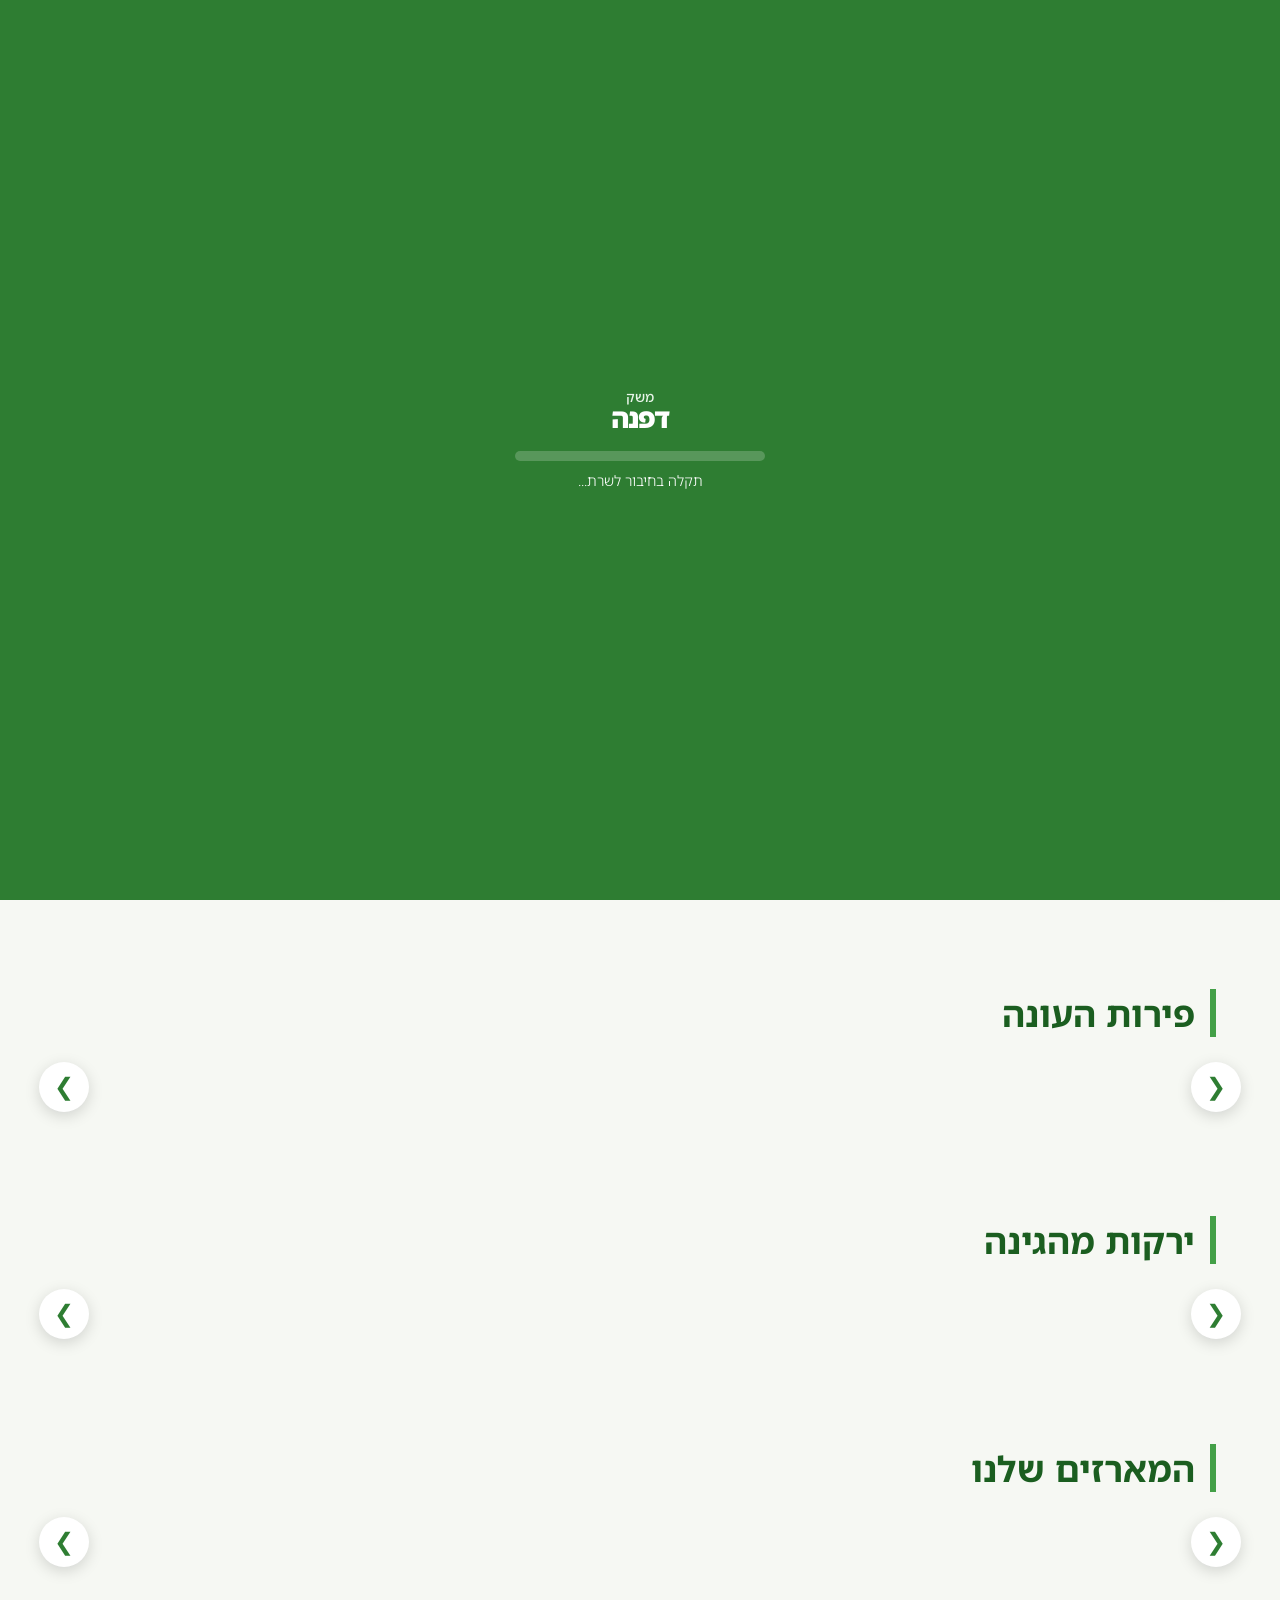
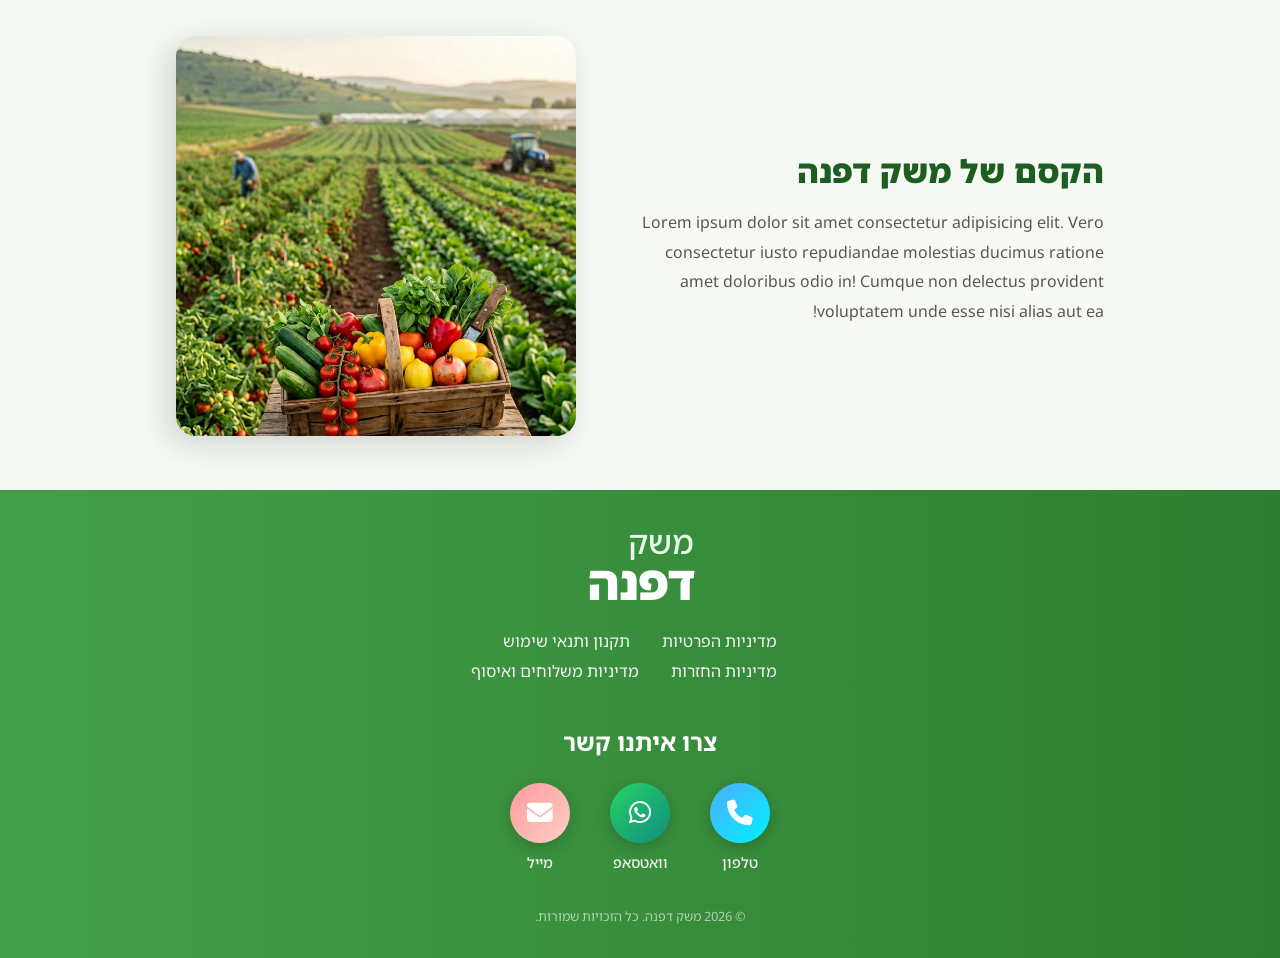
<file: index.html>
<!DOCTYPE html>
<html lang="he" dir="rtl">
<head>
    <meta charset="UTF-8">
    <meta name="viewport" content="width=device-width, initial-scale=1.0">
    <title>משק דפנה - מהשדה לצלחת</title>
    <link rel="stylesheet" href="https://cdnjs.cloudflare.com/ajax/libs/font-awesome/6.5.1/css/all.min.css">
    <link href="https://fonts.googleapis.com/css2?family=Noto+Sans+Hebrew:wght@100..900&display=swap" rel="stylesheet">
    <link rel="stylesheet" href="homePage.css"> 
    <link rel="icon" href="data:image/svg+xml,<svg xmlns='http://www.w3.org/2000/svg' viewBox='0 0 100 100'><text x='50%' y='40' dominant-baseline='middle' text-anchor='middle' font-family='Arial, sans-serif' font-size='45' font-weight='900' fill='%232E7D32'>משק</text><text x='50%' y='80' dominant-baseline='middle' text-anchor='middle' font-family='Arial, sans-serif' font-size='45' font-weight='900' fill='%232E7D32'>דפנה</text></svg>">
</head>
<body>

    <div id="preloader">
    <div class="preloader-content">
        <div class="logo-text">
            <span class="logo-small">משק</span>
            <span class="logo-main">דפנה</span>
        </div>
        <div class="loading-container">
            <div class="loading-bar">
                <div id="progress-fill" class="progress"></div>
            </div>
            <div id="status-text">טוען נתונים... <span id="percent">0%</span></div>
        </div>
    </div>
</div>

    <nav class="navbar">
        <div class="logo">
            <div class="logo-text">
                <span class="logo-small">משק</span>
                <span class="logo-main">דפנה</span>
            </div>
        </div>
        <div class="nav-links">
            <a href="#fruits">פירות</a>
            <a href="#veggies">ירקות</a>
            <a href="#packs">מארזים</a>
        </div>
    </nav>

    <div class="hero-section">
        <div class="hero-content">
            <h1 class="hero-title">מהשדה לצלחת</h1>
            <p class="hero-subtitle">טרי • איכותי • משתלם</p>
            <a href="#fruits" class="hero-btn">להזמנה מהירה</a>
        </div>
    </div>

    <main>
        <section class="collection-container" id="fruits">
            <h2 class="collection-title">פירות העונה</h2>
            <div class="slider-wrapper">
                <button class="slider-arrow prev" onclick="scrollSlider('fruits-grid', -1)">&#10094;</button>
                <div class="products-grid" id="fruits-grid"></div>
                <button class="slider-arrow next" onclick="scrollSlider('fruits-grid', 1)">&#10095;</button>
            </div>
        </section>
        <section class="collection-container" id="veggies">
            <h2 class="collection-title">ירקות מהגינה</h2>
            <div class="slider-wrapper">
                <button class="slider-arrow prev" onclick="scrollSlider('veggies-grid', -1)">&#10094;</button>
                <div class="products-grid" id="veggies-grid"></div>
                <button class="slider-arrow next" onclick="scrollSlider('veggies-grid', 1)">&#10095;</button>
            </div>
        </section>
        <section class="collection-container" id="packs">
        <h2 class="collection-title">המארזים שלנו</h2>
        <div class="slider-wrapper">
            <button class="slider-arrow prev" onclick="scrollSlider('packs-grid', -1)">&#10094;</button>
            <div class="products-grid" id="packs-grid"></div>
            <button class="slider-arrow next" onclick="scrollSlider('packs-grid', 1)">&#10095;</button>
        </div>
    </section>
    </main>

    <div class="floating-cart" onclick="toggleCart()">
    <span id="cart-count">0</span>
    <i class="fas fa-basket-shopping"></i> 
        </div>

    <div id="cart-modal" class="cart-modal">
        <div class="cart-header">
            <h3>העגלה שלי</h3>
            <button class="close-cart" onclick="toggleCart()">&times;</button>
        </div>
        <div id="cart-items" class="cart-items-list">
            </div>
        <div class="cart-footer">
            <div class="total-price">סה"כ: <span id="cart-total">₪0.00</span></div>
            <button class="checkout-btn" style="font-size: 1.3em;" onclick="window.location.href='./checkout/checkout.html'">למעבר לסיום הזמנה</button>
        </div>
    </div>
    <div id="cart-overlay" onclick="toggleCart()"></div>
<div class="aboutUs-section">
    <img src="P.png" width="400" height="400">
    <div class="about-us-content">
    <h1>הקסם של משק דפנה</h1>
    <p>Lorem ipsum dolor sit amet consectetur adipisicing elit. Vero consectetur iusto repudiandae molestias ducimus ratione amet doloribus odio in! Cumque non delectus provident voluptatem unde esse nisi alias aut ea!</p>
</div>
</div>
<footer class="footer">
    <div class="logo-text" style="padding: 1em;">
        <span class="logo-small" style="font-size: 2em;">משק</span>
        <span class="logo-main" style="font-size: 3em;">דפנה</span>
    </div>

    <div class="footer-menu">
        <a href="./policies/policies.html#privacy">מדיניות הפרטיות</a>
        <a href="./policies/policies.html#terms">תקנון ותנאי שימוש</a>
    </div>

    <div class="footer-menu" style="padding-right: 2em;">
        <a href="./policies/policies.html#returns">מדיניות החזרות</a>
        <a href="./policies/policies.html#shipping">מדיניות משלוחים ואיסוף</a>
    </div>

    <div class="contact-footer-wrapper" id="contact">
        <h2 class="contact-footer-title">צרו איתנו קשר</h2>
        <div class="contact-methods">
            
            <a href="tel:0500000000" class="contact-method call">
                <div class="icon-circle">
                    <i class="fas fa-phone"></i>
                </div>
                <span class="method-text">טלפון</span>
            </a>

            <a href="https://wa.me/972556621493" class="contact-method whatsapp" target="_blank">
                <div class="icon-circle">
                    <i class="fab fa-whatsapp"></i>
                </div>
                <span class="method-text">וואטסאפ</span>
            </a>

            <a href="mailto:info@meshekdafna.co.il" class="contact-method email">
                <div class="icon-circle">
                    <i class="fas fa-envelope"></i>
                </div>
                <span class="method-text">מייל</span>
            </a>
            
        </div>
    </div>
    
    <p style="color: rgba(255,255,255,0.6); font-size: 0.8rem; padding-bottom: 20px;">© 2026 משק דפנה. כל הזכויות שמורות.</p>
</footer>
    <script src="homePage.js"></script>
</body>
</html>
</file>
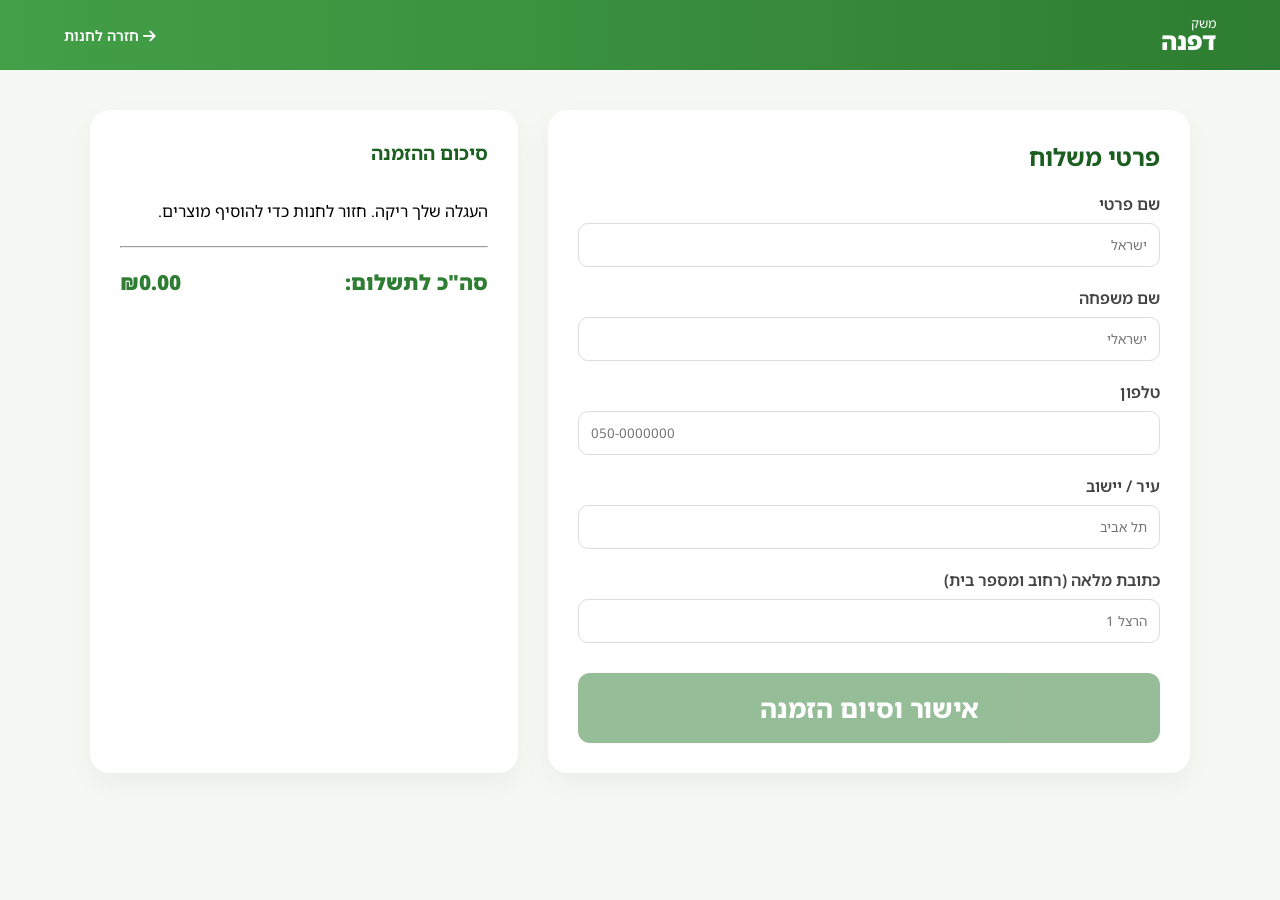
<file: checkout/checkout.html>
<!DOCTYPE html>
<html lang="he" dir="rtl">
<head>
    <meta charset="UTF-8">
    <meta name="viewport" content="width=device-width, initial-scale=1.0">
    <title>משק דפנה - צ'ק אאוט</title>
    <link href="https://fonts.googleapis.com/css2?family=Noto+Sans+Hebrew:wght@100..900&display=swap" rel="stylesheet">
    <link rel="stylesheet" href="https://cdnjs.cloudflare.com/ajax/libs/font-awesome/6.5.1/css/all.min.css">
    <link rel="stylesheet" href="checkout.css">
    <link rel="icon" href="data:image/svg+xml,<svg xmlns='http://www.w3.org/2000/svg' viewBox='0 0 100 100'><text x='50%' y='40' dominant-baseline='middle' text-anchor='middle' font-family='Arial, sans-serif' font-size='45' font-weight='900' fill='%232E7D32'>משק</text><text x='50%' y='80' dominant-baseline='middle' text-anchor='middle' font-family='Arial, sans-serif' font-size='45' font-weight='900' fill='%232E7D32'>דפנה</text></svg>">
</head>
<body>

    <nav class="navbar">
        <div class="logo" onclick="window.location.href='../index.html'" style="cursor:pointer">
            <div class="logo-text">
                <span class="logo-small">משק</span>
                <span class="logo-main">דפנה</span>
            </div>
        </div>
        <a href="../index.html" class="back-link"><i class="fas fa-arrow-right"></i> חזרה לחנות</a>
    </nav>

    <main class="checkout-container">
        <section class="checkout-form">
            <h2>פרטי משלוח</h2>
            <form id="order-form">
                <div class="form-group">
                    <label>שם פרטי</label>
                    <input type="text" id="first-name" required placeholder="ישראל">
                </div>
                <div class="form-group">
                    <label>שם משפחה</label>
                    <input type="text" id="last-name" required placeholder="ישראלי">
                </div>
                <div class="form-group">
                    <label>טלפון</label>
                    <input type="tel" id="phone" required placeholder="050-0000000">
                </div>
                <div class="form-group">
                    <label>עיר / יישוב</label>
                    <input type="text" id="city" required placeholder="תל אביב">
                </div>
                <div class="form-group">
                    <label>כתובת מלאה (רחוב ומספר בית)</label>
                    <input type="text" id="address" required placeholder="הרצל 1">
                </div>
                
                <button type="submit" class="submit-order-btn">אישור וסיום הזמנה</button>
            </form>
        </section>

        <aside class="order-summary">
            <h3>סיכום ההזמנה</h3>
            <div id="summary-items" class="summary-items">
                </div>
            <hr>
            <div class="summary-total">
                <span>סה"כ לתשלום:</span>
                <span id="final-price">₪0.00</span>
            </div>
        </aside>
    </main>

    <script src="checkout.js"></script>
</body>
</html>
</file>
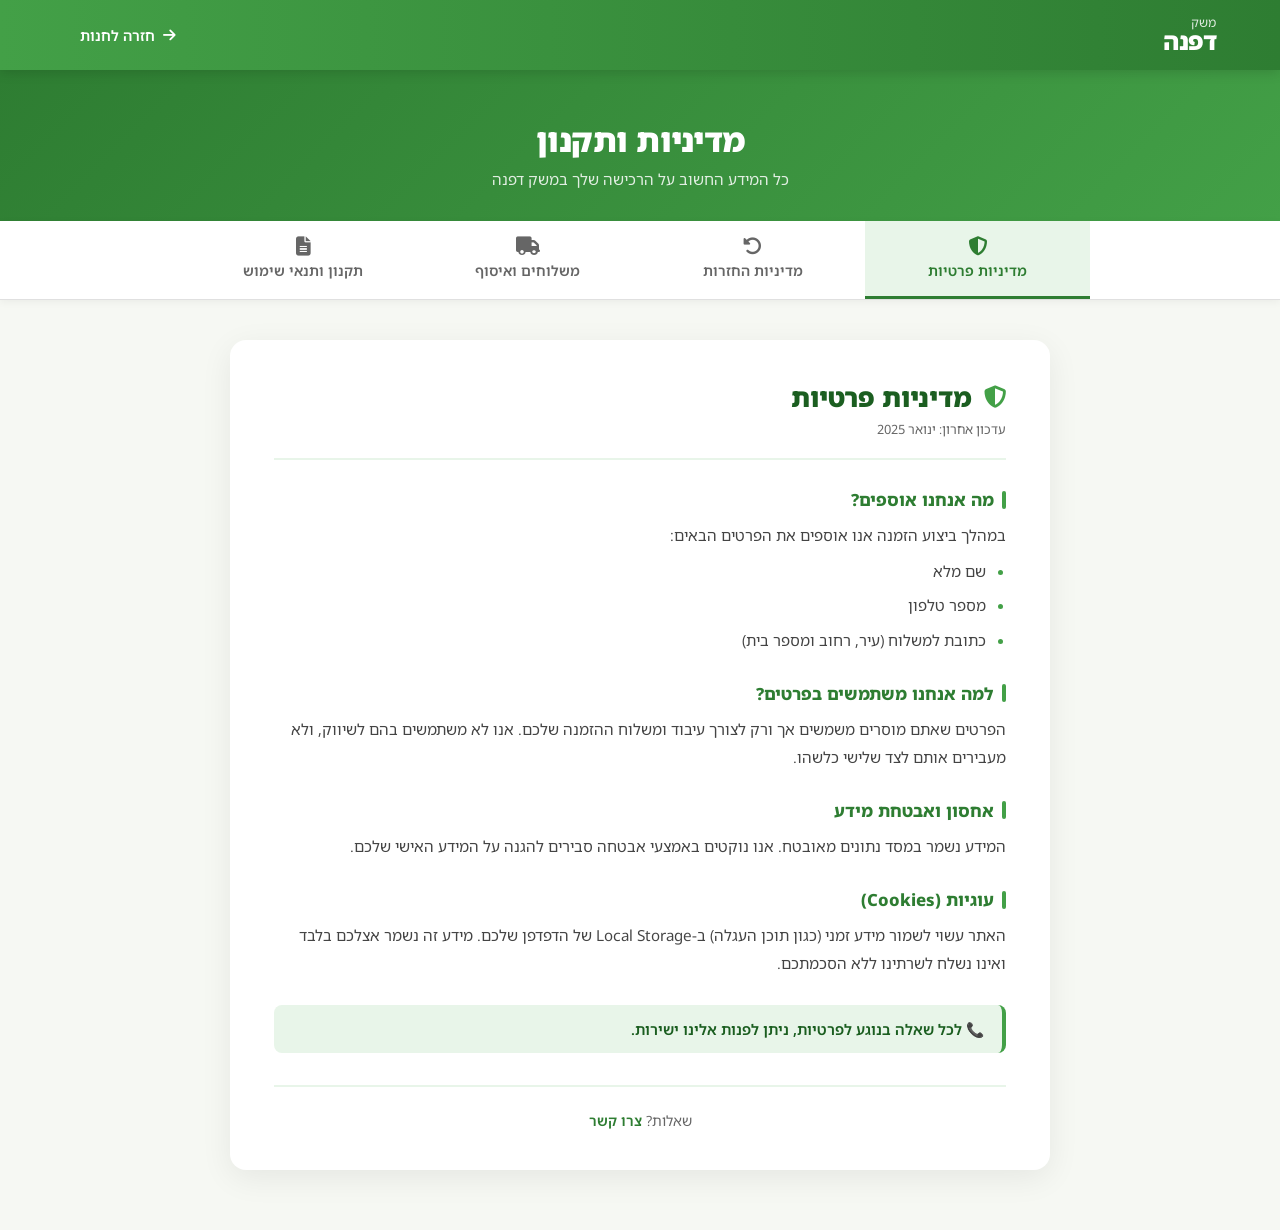
<file: policies/policies.html>
<!DOCTYPE html>
<html lang="he" dir="rtl">
<head>
    <meta charset="UTF-8">
    <meta name="viewport" content="width=device-width, initial-scale=1.0">
    <title>משק דפנה — מדיניות ותקנון</title>
    <link href="https://fonts.googleapis.com/css2?family=Noto+Sans+Hebrew:wght@100..900&display=swap" rel="stylesheet">
    <link rel="stylesheet" href="https://cdnjs.cloudflare.com/ajax/libs/font-awesome/6.5.1/css/all.min.css">
    <link rel="icon" href="data:image/svg+xml,<svg xmlns='http://www.w3.org/2000/svg' viewBox='0 0 100 100'><text x='50%' y='40' dominant-baseline='middle' text-anchor='middle' font-family='Arial, sans-serif' font-size='45' font-weight='900' fill='%232E7D32'>משק</text><text x='50%' y='80' dominant-baseline='middle' text-anchor='middle' font-family='Arial, sans-serif' font-size='45' font-weight='900' fill='%232E7D32'>דפנה</text></svg>">
    <style>
        *, *::before, *::after { box-sizing: border-box; margin: 0; padding: 0; }

        :root {
            --green-dark:  #2E7D32;
            --green-mid:   #43A047;
            --green-light: #E8F5E9;
            --green-accent:#1B5E20;
            --text-main:   #2c2c2c;
            --text-muted:  #666;
            --bg:          #f6f8f3;
            --white:       #ffffff;
            --radius:      16px;
            --shadow:      0 8px 32px rgba(0,0,0,0.07);
        }

        body {
            font-family: 'Noto Sans Hebrew', sans-serif;
            background: var(--bg);
            color: var(--text-main);
            direction: rtl;
            min-height: 100vh;
        }

        /* ── NAVBAR ── */
        .navbar {
            display: flex;
            align-items: center;
            justify-content: space-between;
            padding: 0 5%;
            background: linear-gradient(90deg, #43A047, #2E7D32);
            height: 70px;
            color: white;
            position: sticky;
            top: 0;
            z-index: 100;
            box-shadow: 0 2px 12px rgba(0,0,0,0.15);
        }

        .logo-text { display: flex; flex-direction: column; line-height: 1; cursor: pointer; }
        .logo-small { font-size: 0.78rem; font-weight: 400; opacity: 0.85; }
        .logo-main  { font-size: 1.5rem; font-weight: 900; letter-spacing: -0.5px; }

        .back-link {
            color: white;
            text-decoration: none;
            font-weight: 600;
            font-size: 0.9rem;
            display: flex;
            align-items: center;
            gap: 8px;
            padding: 8px 16px;
            border-radius: 8px;
            transition: background 0.2s;
        }
        .back-link:hover { background: rgba(255,255,255,0.15); }

        /* ── PAGE HEADER ── */
        .page-header {
            background: linear-gradient(135deg, var(--green-dark) 0%, var(--green-mid) 100%);
            color: white;
            text-align: center;
            padding: 48px 20px 32px;
        }
        .page-header h1 {
            font-size: 2rem;
            font-weight: 900;
            margin-bottom: 8px;
            letter-spacing: -0.5px;
        }
        .page-header p {
            font-size: 0.95rem;
            opacity: 0.85;
        }

        /* ── TABS ── */
        .tabs-wrapper {
            background: var(--white);
            border-bottom: 1px solid #e0e0e0;
            position: sticky;
            top: 70px;
            z-index: 90;
            box-shadow: 0 2px 8px rgba(0,0,0,0.05);
        }

        .tabs {
            display: flex;
            max-width: 900px;
            margin: 0 auto;
            overflow-x: auto;
            scrollbar-width: none;
        }
        .tabs::-webkit-scrollbar { display: none; }

        .tab-btn {
            flex: 1;
            min-width: 130px;
            padding: 16px 10px;
            border: none;
            background: none;
            font-family: 'Noto Sans Hebrew', sans-serif;
            font-size: 0.88rem;
            font-weight: 600;
            color: var(--text-muted);
            cursor: pointer;
            border-bottom: 3px solid transparent;
            transition: all 0.22s ease;
            white-space: nowrap;
        }
        .tab-btn i { display: block; font-size: 1.2rem; margin-bottom: 5px; }
        .tab-btn:hover { color: var(--green-mid); background: var(--green-light); }
        .tab-btn.active {
            color: var(--green-dark);
            border-bottom-color: var(--green-dark);
            background: var(--green-light);
        }

        /* ── CONTENT ── */
        .content-wrapper {
            max-width: 860px;
            margin: 40px auto 60px;
            padding: 0 20px;
        }

        .tab-content { display: none; animation: fadeIn 0.3s ease; }
        .tab-content.active { display: block; }

        @keyframes fadeIn {
            from { opacity: 0; transform: translateY(10px); }
            to   { opacity: 1; transform: translateY(0); }
        }

        /* ── POLICY CARD ── */
        .policy-card {
            background: var(--white);
            border-radius: var(--radius);
            box-shadow: var(--shadow);
            padding: 40px 44px;
        }

        .policy-card h2 {
            color: var(--green-accent);
            font-size: 1.6rem;
            font-weight: 900;
            margin-bottom: 6px;
            display: flex;
            align-items: center;
            gap: 12px;
        }
        .policy-card h2 i { font-size: 1.4rem; color: var(--green-mid); }

        .policy-date {
            font-size: 0.8rem;
            color: var(--text-muted);
            margin-bottom: 28px;
            padding-bottom: 20px;
            border-bottom: 2px solid var(--green-light);
        }

        .policy-section { margin-bottom: 28px; }

        .policy-section h3 {
            font-size: 1.05rem;
            font-weight: 800;
            color: var(--green-dark);
            margin-bottom: 10px;
            display: flex;
            align-items: center;
            gap: 8px;
        }
        .policy-section h3::before {
            content: '';
            display: inline-block;
            width: 4px;
            height: 18px;
            background: var(--green-mid);
            border-radius: 2px;
        }

        .policy-section p, .policy-section li {
            font-size: 0.95rem;
            line-height: 1.85;
            color: #444;
        }

        .policy-section ul {
            padding-right: 20px;
            margin-top: 8px;
        }
        .policy-section ul li {
            margin-bottom: 6px;
            position: relative;
        }
        .policy-section ul li::marker { color: var(--green-mid); }

        .highlight-box {
            background: var(--green-light);
            border-right: 4px solid var(--green-mid);
            border-radius: 8px;
            padding: 14px 18px;
            margin: 16px 0;
            font-size: 0.92rem;
            color: var(--green-accent);
            font-weight: 600;
        }

        .contact-footer {
            margin-top: 32px;
            padding-top: 24px;
            border-top: 2px solid var(--green-light);
            font-size: 0.88rem;
            color: var(--text-muted);
            text-align: center;
        }
        .contact-footer a { color: var(--green-dark); font-weight: 600; text-decoration: none; }
        .contact-footer a:hover { text-decoration: underline; }

        /* ── RESPONSIVE ── */
        @media (max-width: 600px) {
            .policy-card { padding: 24px 20px; }
            .policy-card h2 { font-size: 1.3rem; }
            .tab-btn { font-size: 0.78rem; min-width: 100px; padding: 12px 6px; }
            .page-header h1 { font-size: 1.5rem; }
        }
    </style>
</head>
<body>

    <!-- NAVBAR -->
    <nav class="navbar">
        <div class="logo-text" onclick="window.location.href='../index.html'">
            <span class="logo-small">משק</span>
            <span class="logo-main">דפנה</span>
        </div>
        <a href="../index.html" class="back-link">
            <i class="fas fa-arrow-right"></i> חזרה לחנות
        </a>
    </nav>

    <!-- HEADER -->
    <div class="page-header">
        <h1>מדיניות ותקנון</h1>
        <p>כל המידע החשוב על הרכישה שלך במשק דפנה</p>
    </div>

    <!-- TABS -->
    <div class="tabs-wrapper">
        <div class="tabs">
            <button class="tab-btn active" onclick="showTab('privacy', this)">
                <i class="fas fa-shield-halved"></i>
                מדיניות פרטיות
            </button>
            <button class="tab-btn" onclick="showTab('returns', this)">
                <i class="fas fa-rotate-left"></i>
                מדיניות החזרות
            </button>
            <button class="tab-btn" onclick="showTab('shipping', this)">
                <i class="fas fa-truck"></i>
                משלוחים ואיסוף
            </button>
            <button class="tab-btn" onclick="showTab('terms', this)">
                <i class="fas fa-file-lines"></i>
                תקנון ותנאי שימוש
            </button>
        </div>
    </div>

    <!-- CONTENT -->
    <div class="content-wrapper">

        <!-- 1. מדיניות פרטיות -->
        <div class="tab-content active" id="tab-privacy">
            <div class="policy-card">
                <h2><i class="fas fa-shield-halved"></i> מדיניות פרטיות</h2>
                <p class="policy-date">עדכון אחרון: ינואר 2025</p>

                <div class="policy-section">
                    <h3>מה אנחנו אוספים?</h3>
                    <p>במהלך ביצוע הזמנה אנו אוספים את הפרטים הבאים:</p>
                    <ul>
                        <li>שם מלא</li>
                        <li>מספר טלפון</li>
                        <li>כתובת למשלוח (עיר, רחוב ומספר בית)</li>
                    </ul>
                </div>

                <div class="policy-section">
                    <h3>למה אנחנו משתמשים בפרטים?</h3>
                    <p>הפרטים שאתם מוסרים משמשים אך ורק לצורך עיבוד ומשלוח ההזמנה שלכם. אנו לא משתמשים בהם לשיווק, ולא מעבירים אותם לצד שלישי כלשהו.</p>
                </div>

                <div class="policy-section">
                    <h3>אחסון ואבטחת מידע</h3>
                    <p>המידע נשמר במסד נתונים מאובטח. אנו נוקטים באמצעי אבטחה סבירים להגנה על המידע האישי שלכם.</p>
                </div>

                <div class="policy-section">
                    <h3>עוגיות (Cookies)</h3>
                    <p>האתר עשוי לשמור מידע זמני (כגון תוכן העגלה) ב-Local Storage של הדפדפן שלכם. מידע זה נשמר אצלכם בלבד ואינו נשלח לשרתינו ללא הסכמתכם.</p>
                </div>

                <div class="highlight-box">
                    📞 לכל שאלה בנוגע לפרטיות, ניתן לפנות אלינו ישירות.
                </div>

                <div class="contact-footer">
                    שאלות? <a href="tel:+972500000000">צרו קשר</a>
                </div>
            </div>
        </div>

        <!-- 2. מדיניות החזרות -->
        <div class="tab-content" id="tab-returns">
            <div class="policy-card">
                <h2><i class="fas fa-rotate-left"></i> מדיניות החזרות</h2>
                <p class="policy-date">עדכון אחרון: ינואר 2025</p>

                <div class="policy-section">
                    <h3>החזרת מוצרים</h3>
                    <p>אנו שואפים לספק מוצרים טריים ואיכותיים בכל הזמנה. במקרה שמוצר הגיע פגום, קלוקל, או שונה מהמוזמן — נשמח לטפל בכך במהירות.</p>
                </div>

                <div class="policy-section">
                    <h3>מתי ניתן לבקש החזרה?</h3>
                    <ul>
                        <li>מוצר שהתקבל פגום או קלוקל</li>
                        <li>מוצר שגוי שנשלח בטעות</li>
                        <li>כמות שגויה שהתקבלה</li>
                    </ul>
                </div>

                <div class="policy-section">
                    <h3>מוצרים שאינם ניתנים להחזרה</h3>
                    <p>מוצרים טריים (פירות, ירקות) שנפתחו או נעשה בהם שימוש אינם ניתנים להחזרה, אלא אם הגיעו פגומים.</p>
                </div>

                <div class="policy-section">
                    <h3>איך מבקשים החזרה?</h3>
                    <p>יש לפנות אלינו בטלפון תוך <strong>24 שעות</strong> מרגע קבלת ההזמנה, עם תיאור הבעיה. נשתדל לפתור כל פנייה בצורה הטובה ביותר.</p>
                </div>

                <div class="highlight-box">
                    ⏱️ פנייה תוך 24 שעות מרגע קבלת ההזמנה — זהו תנאי לטיפול בבקשה.
                </div>

                <div class="contact-footer">
                    לבקשת החזרה: <a href="tel:+972500000000">התקשרו אלינו</a>
                </div>
            </div>
        </div>

        <!-- 3. משלוחים ואיסוף -->
        <div class="tab-content" id="tab-shipping">
            <div class="policy-card">
                <h2><i class="fas fa-truck"></i> מדיניות משלוחים ואיסוף</h2>
                <p class="policy-date">עדכון אחרון: ינואר 2025</p>

                <div class="policy-section">
                    <h3>אזורי משלוח</h3>
                    <p>אנו מספקים משלוחים לאזורים נבחרים. לבירור האם הכתובת שלכם נמצאת באזור המשלוח שלנו, אנא צרו קשר לפני ביצוע ההזמנה.</p>
                </div>

                <div class="policy-section">
                    <h3>ימי וזמני משלוח</h3>
                    <ul>
                        <li>הזמנות מתבצעות בימים א׳–ה׳</li>
                        <li>זמן אספקה: עד 3 ימי עסקים ממועד אישור ההזמנה</li>
                        <li>לא מבצעים משלוחים בשבת ובחגים</li>
                    </ul>
                </div>

                <div class="policy-section">
                    <h3>עלות משלוח</h3>
                    <p>עלות המשלוח מחושבת לפי מיקום ומשקל ההזמנה ותוצג בעת ביצוע ההזמנה. הזמנות מעל סכום מינימלי עשויות להיות זכאיות למשלוח חינם.</p>
                </div>

                <div class="policy-section">
                    <h3>איסוף עצמי</h3>
                    <p>ניתן לאסוף הזמנות ישירות מהמשק בתיאום מראש. יש לציין בהזמנה כי מדובר באיסוף עצמי וליצור קשר לתיאום זמן הגעה.</p>
                </div>

                <div class="highlight-box">
                    🌿 המוצרים נקטפים טריים ונשלחים בהקדם האפשרי לשמירה על איכות מרבית.
                </div>

                <div class="contact-footer">
                    לתיאום משלוח או איסוף: <a href="tel:+972500000000">צרו קשר</a>
                </div>
            </div>
        </div>

        <!-- 4. תקנון ותנאי שימוש -->
        <div class="tab-content" id="tab-terms">
            <div class="policy-card">
                <h2><i class="fas fa-file-lines"></i> תקנון ותנאי שימוש</h2>
                <p class="policy-date">עדכון אחרון: ינואר 2025</p>

                <div class="policy-section">
                    <h3>כללי</h3>
                    <p>השימוש באתר ובשירותים של משק דפנה כפוף לתנאים המפורטים להלן. ביצוע הזמנה מהווה הסכמה לתנאים אלו.</p>
                </div>

                <div class="policy-section">
                    <h3>ביצוע הזמנה</h3>
                    <ul>
                        <li>ניתן להזמין רק מוצרים שיש בהם מלאי זמין</li>
                        <li>מחירי המוצרים עשויים להשתנות מעת לעת</li>
                        <li>הזמנה תאושר בהודעה לאחר קבלתה</li>
                        <li>המשק שומר לעצמו את הזכות לבטל הזמנה במקרה של טעות טכנית במחיר או במלאי</li>
                    </ul>
                </div>

                <div class="policy-section">
                    <h3>תשלום</h3>
                    <p>התשלום מתבצע בעת קבלת ההזמנה (משלוח) או בעת האיסוף, אלא אם סוכם אחרת מראש. אנו מקבלים מזומן ואמצעי תשלום נוספים בהסכמה.</p>
                </div>

                <div class="policy-section">
                    <h3>אחריות</h3>
                    <p>משק דפנה אחראי לאיכות המוצרים בעת מסירתם. לאחר קבלת ההזמנה ואישורה על ידי הלקוח, האחריות עוברת לרוכש.</p>
                </div>

                <div class="policy-section">
                    <h3>קניין רוחני</h3>
                    <p>כל התכנים, התמונות והמידע המופיעים באתר הם רכושו של משק דפנה ואין לעשות בהם שימוש ללא אישור מפורש בכתב.</p>
                </div>

                <div class="policy-section">
                    <h3>שינויים בתקנון</h3>
                    <p>המשק רשאי לעדכן תקנון זה בכל עת. השימוש המתמשך באתר לאחר שינויים מהווה הסכמה לתנאים המעודכנים.</p>
                </div>

                <div class="highlight-box">
                    ⚖️ תקנון זה כפוף לדיני מדינת ישראל. לכל סכסוך — סמכות השיפוט לבתי המשפט המוסמכים.
                </div>

                <div class="contact-footer">
                    שאלות על התקנון? <a href="tel:+972500000000">דברו איתנו</a>
                </div>
            </div>
        </div>

    </div><!-- end content-wrapper -->

    <script>
        function showTab(name, btn) {
    document.querySelectorAll('.tab-content').forEach(el => el.classList.remove('active'));
    document.querySelectorAll('.tab-btn').forEach(el => el.classList.remove('active'));
    document.getElementById('tab-' + name).classList.add('active');
    btn.classList.add('active');
    window.location.hash = name; // ← מעדכן את ה-URL
}

// ← פותח את הטאב הנכון לפי ה-URL
window.addEventListener('DOMContentLoaded', () => {
    const hash = window.location.hash.replace('#', '');
    const validTabs = ['privacy', 'returns', 'shipping', 'terms'];
    if (hash && validTabs.includes(hash)) {
        const btn = document.querySelector(`[onclick="showTab('${hash}', this)"]`);
        if (btn) showTab(hash, btn);
    }
});
    </script>

</body>
</html>
</file>
<file: homePage.css>
/* יסודות */
html, body {
    margin: 0;
    padding: 0;
    font-family: 'Noto Sans Hebrew', sans-serif;
    background: #f6f8f3;
    scroll-behavior: smooth;
    max-width: 100%;
    overflow-x: hidden; /* מונע גלילה לצדדים */
    position: relative;
}

/* קלאס עזר לנעילת גלילה כשהעגלה פתוחה */
body.modal-open {
    overflow: hidden;
}

/* NAVBAR */
.navbar {
    display: flex;
    align-items: center;
    justify-content: space-between;
    padding: 0 1.5em;
    background: linear-gradient(90deg, #43A047, #2E7D32);
    height: 75px;
    box-shadow: 0 4px 12px rgba(0,0,0,0.1);
    position: sticky;
    top: 0;
    z-index: 1000;
}

.logo-text { display: flex; flex-direction: column; line-height: 1; }
.logo-small { font-size: 0.85rem; color: #E8F5E9; font-weight: 500; }
.logo-main { font-size: 1.7rem; font-weight: 900; color: white; letter-spacing: -1px; }

.nav-links { display: flex; gap: 0.5em; }
.nav-links a {
    text-decoration: none; color: white; padding: 0.6em 1.2em;
    font-weight: 600; border-radius: 12px; transition: all 0.3s ease;
}

.nav-links a:hover {
    background: rgba(255, 255, 255, 0.2);
    transform: translateY(-2px);
}

/* HERO */
.hero-section {
    background-image: linear-gradient(rgba(0,0,0,0.35), rgba(0,0,0,0.35)), url('P.png');
    background-size: cover; 
    background-position: center;
    height: calc(100vh - 75px); 
    width: 100%;
    display: flex; align-items: center; justify-content: center; text-align: center;
}

.hero-title { color: white; font-size: 4rem; margin: 0; font-weight: 900; text-shadow: 0 4px 15px rgba(0,0,0,0.4); }
.hero-subtitle { color: #C8E6C9; font-size: 1.8rem; margin: 10px 0 35px 0; }
.hero-btn {
    display: inline-block; padding: 15px 45px; background: white; color: #2E7D32;
    text-decoration: none; font-weight: 800; border-radius: 50px; transition: 0.3s;
}
.hero-btn:hover { transform: scale(1.05); box-shadow: 0 8px 20px rgba(0,0,0,0.2); }

/* עיצוב הקולקציות */
.collection-container { padding: 60px 5% 20px 5%; }
.collection-title {
    font-size: 2.2rem; color: #1B5E20; margin-bottom: 30px;
    border-right: 6px solid #43A047; padding-right: 15px;
}

.slider-wrapper { position: relative; display: flex; align-items: center; }

.products-grid {
    display: flex; gap: 25px; overflow-x: hidden;
    scroll-behavior: smooth; padding: 20px 5px; width: 100%;
}

/* כרטיס מוצר */
.product-card {
    min-width: 280px; background: white; border-radius: 25px;
    padding: 20px; box-shadow: 0 8px 25px rgba(0,0,0,0.05);
    text-align: center; transition: 0.3s ease; border: 1px solid #f0f0f0;
}

.product-card:hover { transform: translateY(-10px); box-shadow: 0 15px 35px rgba(0,0,0,0.1); }

.product-card img {
    width: 100%; height: 200px; object-fit: cover;
    border-radius: 20px; margin-bottom: 15px;
}

.product-card h3 { font-size: 1.4rem; color: #333; margin: 10px 0; }
.product-card .price { font-size: 1.3rem; font-weight: 800; color: #2E7D32; margin-bottom: 15px; }

.add-btn {
    width: 100%; background: #2E7D32; color: white; border: none;
    padding: 14px; border-radius: 15px; cursor: pointer;
    font-weight: 700; font-size: 1rem; transition: 0.3s;
}
.add-btn:hover { background: #1B5E20; }

/* חיצי סליידר */
.slider-arrow {
    position: absolute; top: 50%; transform: translateY(-50%);
    background: white; border: none; width: 50px; height: 50px;
    border-radius: 50%; box-shadow: 0 4px 15px rgba(0,0,0,0.15);
    cursor: pointer; z-index: 10; font-size: 1.5rem; color: #2E7D32;
    display: flex; align-items: center; justify-content: center; transition: 0.3s;
}
.slider-arrow:hover { background: #2E7D32; color: white; }
.slider-arrow.prev { right: -25px; }
.slider-arrow.next { left: -25px; }

/* --- עיצוב העגלה הצפה --- */
.floating-cart {
    position: fixed;
    bottom: 30px;
    right: 30px;
    width: 65px;
    height: 65px;
    background: #2E7D32;
    border-radius: 50%;
    display: flex;
    align-items: center;
    justify-content: center; /* מרכוז מושלם לאייקון */
    box-shadow: 0 8px 25px rgba(0,0,0,0.3);
    cursor: pointer;
    z-index: 2000;
    transition: 0.3s cubic-bezier(0.4, 0, 0.2, 1);
}

.floating-cart i {
    color: white;
    font-size: 1.8rem;
}

.floating-cart:hover { transform: scale(1.1); background: #1B5E20; }

#cart-count {
    position: absolute;
    top: 0;
    right: 0;
    background: #FF5252;
    color: white;
    font-size: 0.8rem;
    font-weight: 900;
    width: 22px;
    height: 22px;
    border-radius: 50%;
    display: flex;
    align-items: center;
    justify-content: center;
    border: 2px solid white;
}

/* Preloader - מסך מלא */
#preloader {
    position: fixed;
    top: 0;
    left: 0;
    width: 100%;
    height: 100%;
    background-color: #2e7d32;
    display: flex;
    justify-content: center;
    align-items: center;
    z-index: 9999;
    transition: opacity 0.5s ease-out, visibility 0.5s;
}

.preloader-content {
    text-align: center;
    color: white;
}

/* קונטיינר לבר הטעינה */
.loading-container {
    width: 250px;
    margin: 20px auto;
}

.loading-bar {
    width: 100%;
    height: 10px;
    background: rgba(255, 255, 255, 0.2);
    border-radius: 20px;
    overflow: hidden;
    margin-bottom: 10px;
}

/* כאן השינוי הקריטי - בלי אנימציה אינסופית! */
.progress {
    width: 0%; /* ה-JS ישנה את זה בזמן אמת */
    height: 100%;
    background: #ffffff;
    transition: width 0.4s ease; /* מעבר חלק בין האחוזים */
}

#status-text {
    font-size: 0.9rem;
    color: white;
    font-weight: 300;
}

/* הסתרת הלואדר בסיום */
.loader-hidden {
    opacity: 0;
    visibility: hidden;
}
/* --- חלון העגלה המעודכן --- */
.cart-modal {
    position: fixed;
    top: 0;
    right: -450px; /* מוסתר בהתחלה */
    width: 400px;  /* רוחב מוגדל */
    height: 100vh;
    height: 100dvh; /* גובה דינמי למובייל */
    background: white;
    box-shadow: -5px 0 25px rgba(0,0,0,0.1);
    z-index: 2100;
    transition: 0.4s ease;
    display: flex;
    flex-direction: column;
    overscroll-behavior: contain;
}

.cart-modal.open { right: 0; }

#cart-overlay {
    position: fixed;
    top: 0; left: 0; width: 100%; height: 100%;
    background: rgba(0,0,0,0.5);
    display: none; z-index: 2050;
}

.cart-header { 
    padding: 20px; 
    border-bottom: 1px solid #eee; 
    display: flex; 
    justify-content: space-between; 
    align-items: center; 
}

/* ה-X החדש שלך */
.close-cart {
    background: none;
    border: none;
    font-size: 2.5rem;
    color: black;
    cursor: pointer;
    line-height: 1;
    padding: 0 10px;
}

.cart-items-list { flex: 1; overflow-y: auto; padding: 20px; }
.cart-item { display: flex; align-items: center; gap: 15px; margin-bottom: 20px; border-bottom: 1px solid #f9f9f9; padding-bottom: 10px; }
.cart-item img { width: 60px; height: 60px; border-radius: 10px; object-fit: cover; }
.item-info { flex: 1; }
.qty-controls { display: flex; align-items: center; gap: 10px; margin-top: 5px; }
.qty-btn { background: #eee; border: none; width: 25px; height: 25px; cursor: pointer; border-radius: 5px; }

.cart-footer { padding: 20px; background: #f9f9f9; border-top: 1px solid #eee; }
.total-price { font-size: 1.4rem; font-weight: 800; margin-bottom: 15px; }
.checkout-btn { width: 100%; background: #2E7D32; color: white; border: none; padding: 15px; border-radius: 12px; font-weight: 700; cursor: pointer; }

.aboutUs-section {
    margin: 6vh 5%;
    display: flex;
    flex-direction: row-reverse; /* טקסט ימין, תמונה שמאל */
    justify-content: center;
    align-items: center;
    gap: 48px;
}

.aboutUs-section img {
    width: 400px;
    height: 400px;
    object-fit: cover;
    border-radius: 20px;
    box-shadow: -8px 8px 32px rgba(0, 0, 0, 0.15);
    flex-shrink: 0;
}

.about-us-content {
    max-width: 480px;
    text-align: right;
}

.about-us-content h1 {
    font-size: 2rem;
    font-weight: 900;
    color: #1B5E20;
    margin-bottom: 16px;
    line-height: 1.3;
}

.about-us-content p {
    font-size: 1rem;
    line-height: 1.85;
    color: #555;
}

.footer {
    padding-top: 20px;
    background: linear-gradient(90deg, #43A047, #2E7D32);
    display: flex;
    flex-direction: column;
    justify-content: center;
    align-items: center;
    gap: 0.5em;
}

.footer-menu {
    display: flex;
    justify-content: center;
    align-items: center;
    gap:2em;
    text-align: center;
}
.footer-menu a { color:whitesmoke; text-decoration: none; }
.footer-menu a:hover { transform: scale(1.04); }

.contact-footer-wrapper {
    text-align: center;
    padding: 15px;
    width: 100%;
}
.contact-footer-title { font-size: 1.5rem; color: white; margin-bottom: 25px; font-weight: 700; }
.contact-methods { display: flex; justify-content: center; gap: 40px; flex-wrap: wrap; }
.contact-method { display: flex; flex-direction: column; align-items: center; text-decoration: none; }
.icon-circle {
    width: 60px; height: 60px; border-radius: 50%;
    display: flex; align-items: center; justify-content: center;
    font-size: 1.6rem; color: white; box-shadow: 0 4px 15px rgba(0,0,0,0.2);
    margin-bottom: 10px; transition: 0.3s ease;
}
.method-text { color: white; font-size: 0.9rem; font-weight: 500; opacity: 0.9; }

.contact-method.call .icon-circle { background: linear-gradient(135deg, #4facfe, #00f2fe); }
.contact-method.whatsapp .icon-circle { background: linear-gradient(135deg, #25D366, #128C7E); }
.contact-method.email .icon-circle { background: linear-gradient(135deg, #ff9a9e, #fad0c4); }

/* --- התאמות מובייל סופיות --- */
@media (max-width: 768px) {
    .hero-title { font-size: 2.8rem; }
    .product-card { min-width: 220px; }
    .slider-arrow { display: none; }
    .products-grid { overflow-x: auto; }
    
    .cart-modal {
        width: 85%; /* רוחב נוח למובייל */
        right: -100%;
        bottom: 0;
        top: 0;
    }
    
    .cart-modal.open {
        right: 0;
    }
    
    .cart-footer {
        padding-bottom: env(safe-area-inset-bottom);
    }
    .aboutUs-section {
        flex-direction: column;
        gap: 24px;
        margin: 4vh 5%;
        text-align: center;
    }

    .aboutUs-section img {
        width: 85vw;   /* ריבוע יפה לפי רוחב המסך */
        height: 85vw;
        border-radius: 20px;
    }

    .about-us-content {
        text-align: center;
    }

    .about-us-content h1 {
        font-size: 1.5rem;
    }
}
@media (min-width: 1400px) {
    .aboutUs-section {
        gap: 72px;
        margin: 8vh 8%;
    }

    .aboutUs-section img {
        width: 520px;
        height: 520px;
    }

    .about-us-content {
        max-width: 600px;
    }

    .about-us-content h1 {
        font-size: 2.6rem;
    }

    .about-us-content p {
        font-size: 1.1rem;
        line-height: 2;
    }
}
</file>
<file: checkout/checkout.css>
body {
    margin: 0;
    font-family: 'Noto Sans Hebrew', sans-serif;
    background: #f6f8f3;
    direction: rtl;
}

/* Navbar */
.navbar {
    display: flex;
    align-items: center;
    justify-content: space-between;
    padding: 0 5%;
    background: linear-gradient(90deg, #43A047, #2E7D32);
    height: 70px;
    color: white;
}

.logo-text { display: flex; flex-direction: column; line-height: 1; }
.logo-small { font-size: 0.8rem; }
.logo-main { font-size: 1.5rem; font-weight: 900; }

.back-link {
    color: white;
    text-decoration: none;
    font-weight: 600;
    font-size: 0.9rem;
}

/* Container */
.checkout-container {
    max-width: 1100px;
    margin: 40px auto;
    display: grid;
    grid-template-columns: 1.5fr 1fr;
    gap: 30px;
    padding: 0 20px;
}

/* Form Styles */
.checkout-form, .order-summary {
    background: white;
    padding: 30px;
    border-radius: 20px;
    box-shadow: 0 10px 30px rgba(0,0,0,0.05);
}

h2, h3 { color: #1B5E20; margin-top: 0; }

.form-group {
    margin-bottom: 20px;
}

.form-group label {
    display: block;
    margin-bottom: 8px;
    font-weight: 600;
    color: #444;
}

.form-group input {
    width: 100%;
    padding: 12px;
    border: 1px solid #ddd;
    border-radius: 10px;
    box-sizing: border-box;
    font-family: inherit;
    outline: none;
    transition: 0.3s;
}

.form-group input:focus {
    border-color: #43A047;
    box-shadow: 0 0 0 3px rgba(67, 160, 71, 0.1);
}

.submit-order-btn {
    width: 100%;
    background: #2E7D32;
    color: white;
    border: none;
    padding: 18px;
    border-radius: 12px;
    font-size: 1.6rem;
    font-weight: 800;
    cursor: pointer;
    transition: 0.3s;
    margin-top: 10px;
    font-family: 'Noto Sans Hebrew', sans-serif;
}

.submit-order-btn:hover { background: #1B5E20; transform: translateY(-2px); }

/* Summary Styles */
.summary-items {
    max-height: 400px;
    overflow-y: auto;
    justify-self: center;
}

.summary-item {
    display: flex;
    justify-content: space-between;
    align-items: center;
    padding: 15px 0;
    border-bottom: 1px solid #f5f5f5;
}

.summary-item-info { display: flex; align-items: center; gap: 10px; }
.summary-item-info img { width: 50px; height: 50px; border-radius: 8px; object-fit: cover; }

.summary-total {
    display: flex;
    justify-content: space-between;
    font-size: 1.3rem;
    font-weight: 900;
    color: #2E7D32;
    margin-top: 20px;
}

/* Mobile */
@media (max-width: 768px) {
    .checkout-container { grid-template-columns: 1fr; }
    .order-summary { order: -1; } /* סיכום למעלה במובייל */
}
</file>
